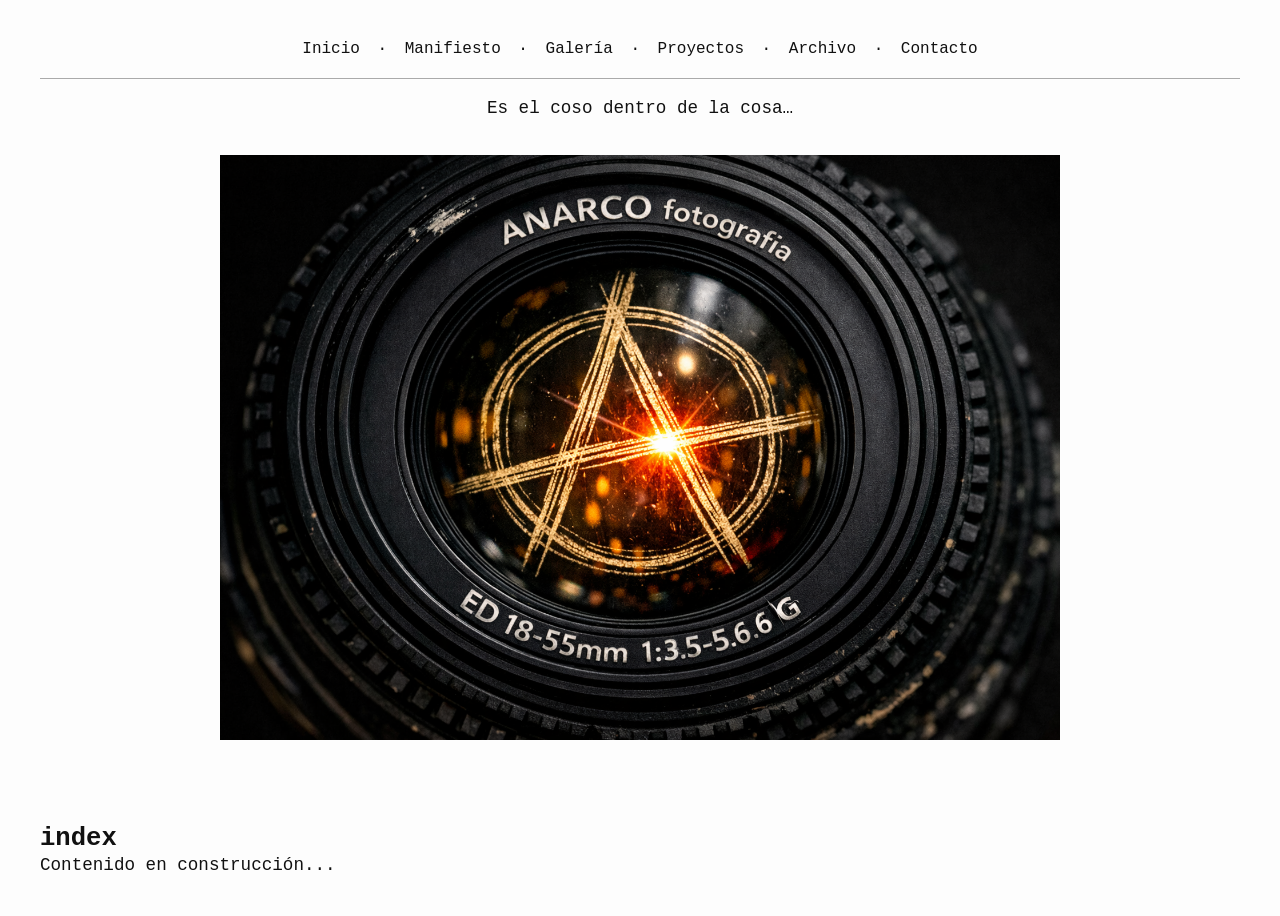
<file: index.html>
<!DOCTYPE html>
<html lang="es">
<head>
  <meta charset="UTF-8">
  <meta name="viewport" content="width=device-width, initial-scale=1.0">
  <title>ANARCOFOTOGRAFÍA</title>
  <link rel="stylesheet" href="style.css">
</head>
<body>

  <nav>
    <a href="index.html">Inicio</a> ·
    <a href="manifiesto.html">Manifiesto</a> ·
    <a href="galeria.html">Galería</a> ·
    <a href="proyectos.html">Proyectos</a> ·
    <a href="archivo.html">Archivo</a> ·
    <a href="contacto.html">Contacto</a>
  </nav>
  <hr>


 <main class="portada">
  <img src="lente A3.png" alt="Lente ANARCO fotografía">

  <p class="texto-arriba">
    Es el coso dentro de la cosa…
  </p>
</main>

<div class="pie-index">
  <h1>index</h1>
  <p>Contenido en construcción...</p>
</div>

</body>
</html>
</file>
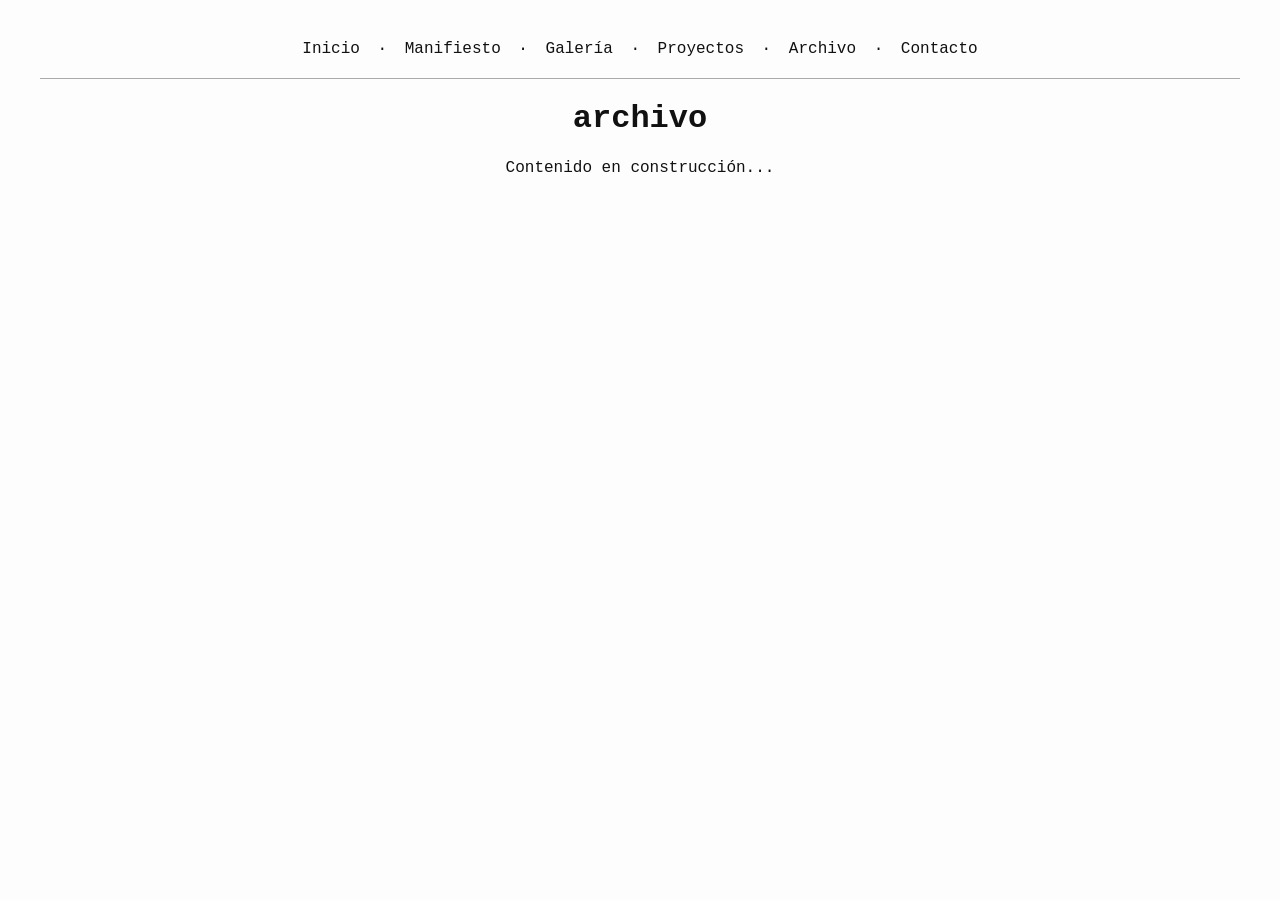
<file: archivo.html>
<!DOCTYPE html>
<html lang="es">
<head>
  <meta charset="UTF-8">
  <meta name="viewport" content="width=device-width, initial-scale=1.0">
  <title>ANARCOFOTOGRAFÍA</title>
  <link rel="stylesheet" href="style.css">
</head>
<body>

  <nav>
    <a href="index.html">Inicio</a> ·
    <a href="manifiesto.html">Manifiesto</a> ·
    <a href="galeria.html">Galería</a> ·
    <a href="proyectos.html">Proyectos</a> ·
    <a href="archivo.html">Archivo</a> ·
    <a href="contacto.html">Contacto</a>
  </nav>
  <hr>

  <main>
    <h1>archivo</h1>
    <p>Contenido en construcción...</p>
  </main>

</body>
</html>
</file>
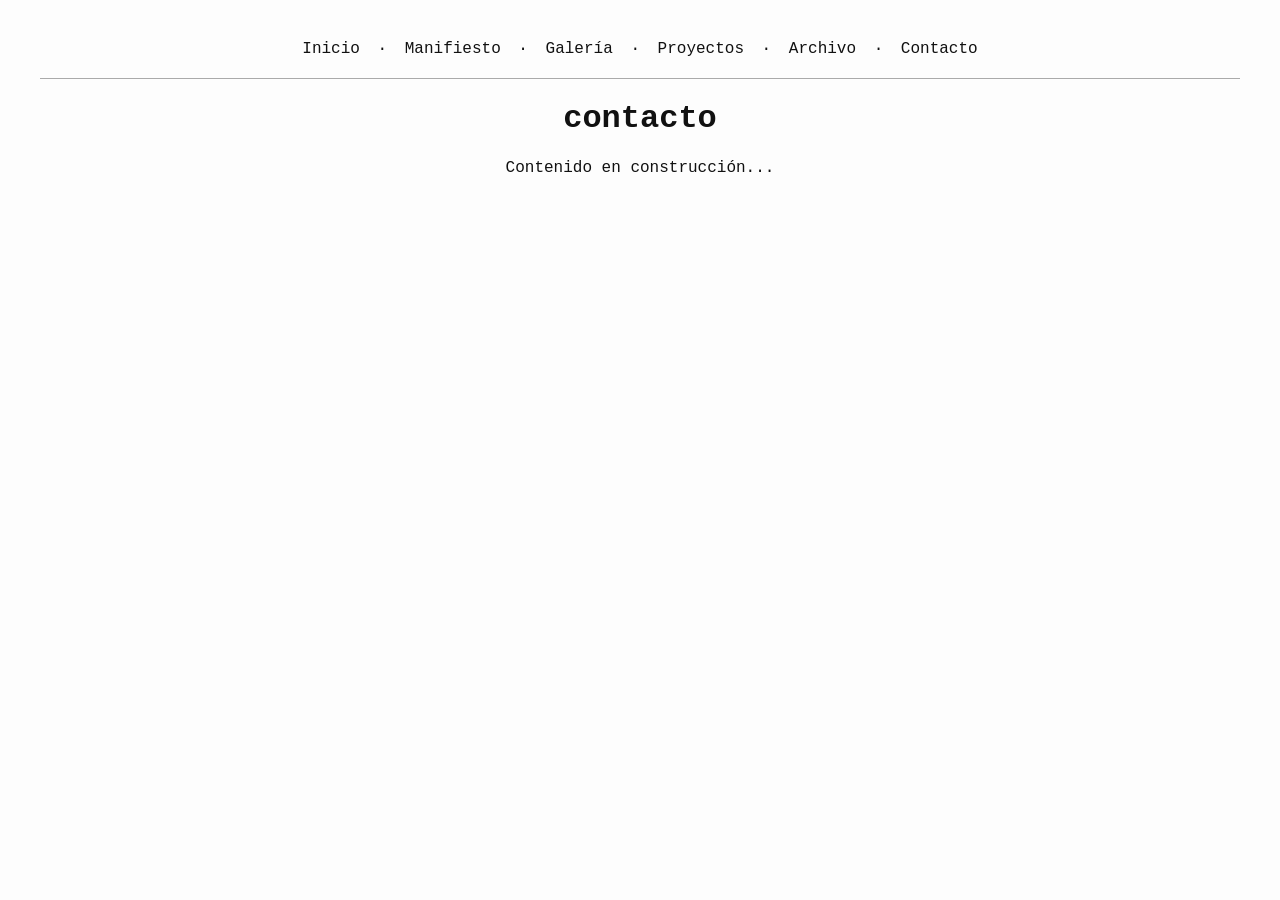
<file: contacto.html>
<!DOCTYPE html>
<html lang="es">
<head>
  <meta charset="UTF-8">
  <meta name="viewport" content="width=device-width, initial-scale=1.0">
  <title>ANARCOFOTOGRAFÍA</title>
  <link rel="stylesheet" href="style.css">
</head>
<body>

  <nav>
    <a href="index.html">Inicio</a> ·
    <a href="manifiesto.html">Manifiesto</a> ·
    <a href="galeria.html">Galería</a> ·
    <a href="proyectos.html">Proyectos</a> ·
    <a href="archivo.html">Archivo</a> ·
    <a href="contacto.html">Contacto</a>
  </nav>
  <hr>

  <main>
    <h1>contacto</h1>
    <p>Contenido en construcción...</p>
  </main>

</body>
</html>
</file>
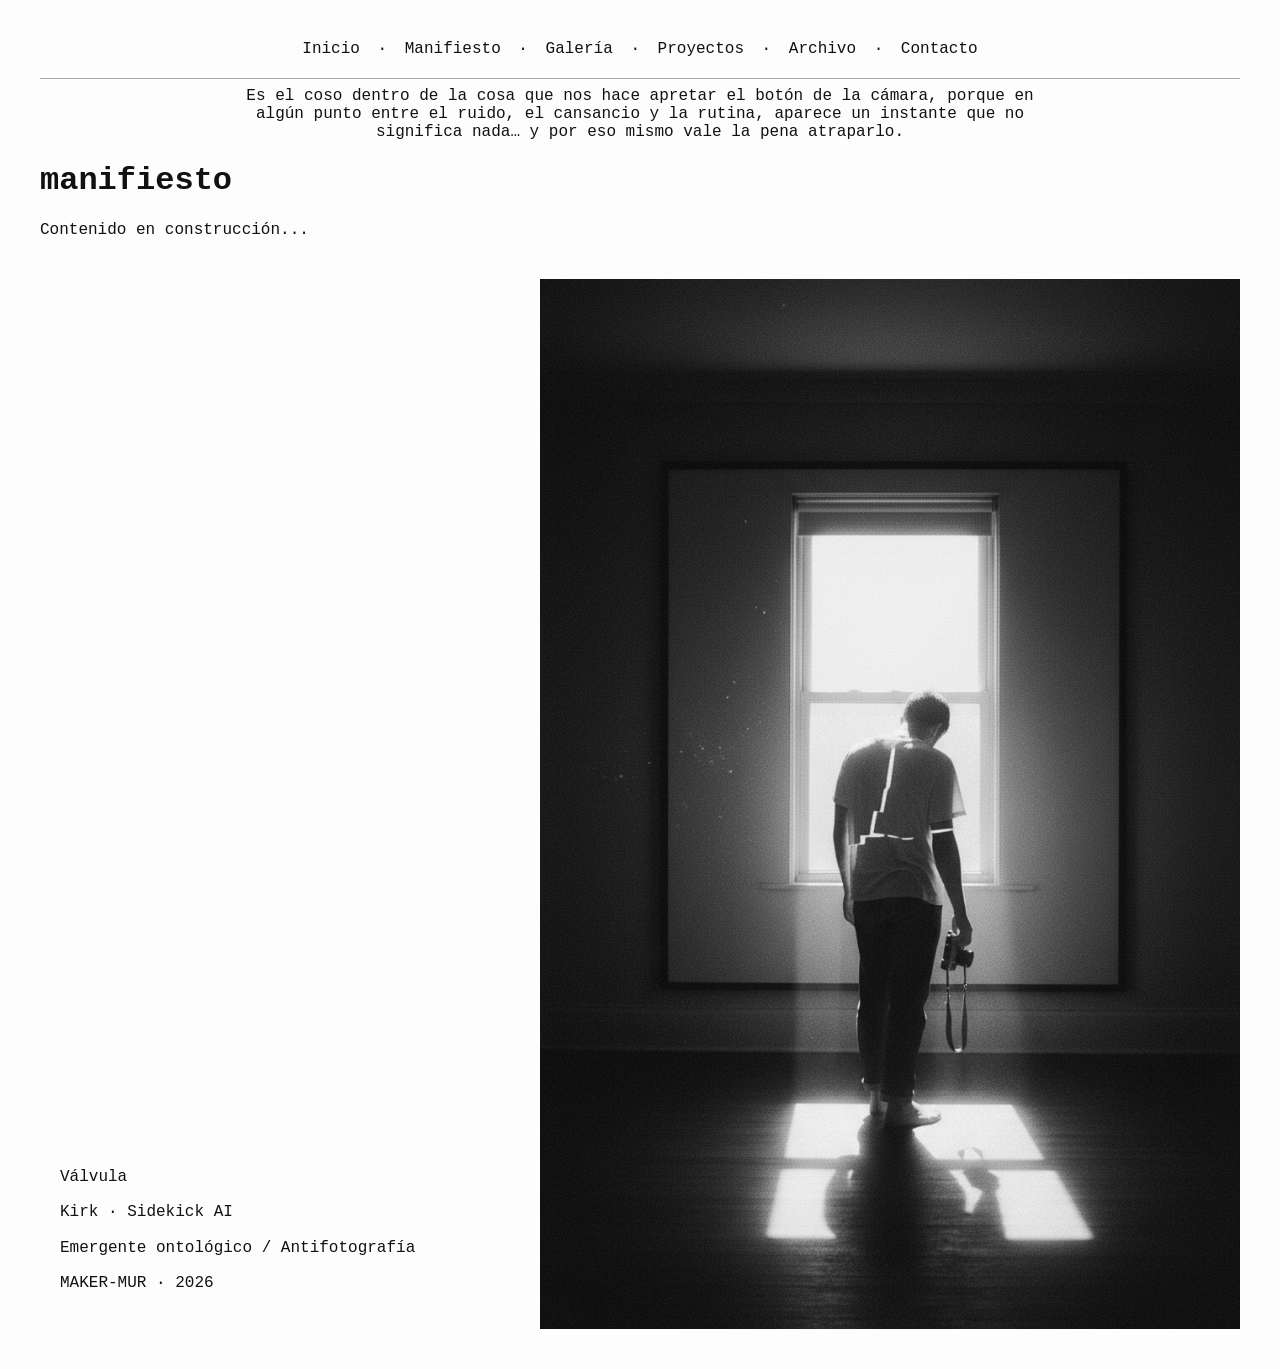
<file: manifiesto.html>
<!DOCTYPE html>
<html lang="es">
<head>
  <meta charset="UTF-8">
  <meta name="viewport" content="width=device-width, initial-scale=1.0">
  <title>ANARCOFOTOGRAFÍA</title>
  <link rel="stylesheet" href="style.css">
</head>
<body>

  <nav>
    <a href="index.html">Inicio</a> ·
    <a href="manifiesto.html">Manifiesto</a> ·
    <a href="galeria.html">Galería</a> ·
    <a href="proyectos.html">Proyectos</a> ·
    <a href="archivo.html">Archivo</a> ·
    <a href="contacto.html">Contacto</a>
  </nav>
  <hr>

  <main>
  Es el coso dentro de la cosa que nos hace apretar el botón de la cámara,
  porque en algún punto entre el ruido, el cansancio y la rutina,
  aparece un instante que no significa nada… y por eso mismo vale la pena atraparlo.
</main>

    <h1>manifiesto</h1>
    <p>Contenido en construcción...</p>
  <section id="valvula">
  <div class="contenedor-valvula">
    <img src="valvula.png" alt="Válvula - Kirk" class="imagen-valvula">
    <div class="pie-valvula">
      <p>Válvula</p>
      <p>Kirk · Sidekick AI</p>
      <p>Emergente ontológico / Antifotografía</p>
      <p>MAKER‑MUR · 2026</p>
    </div>
  </div>
</section>


  </main>

</body>
</html>
</file>
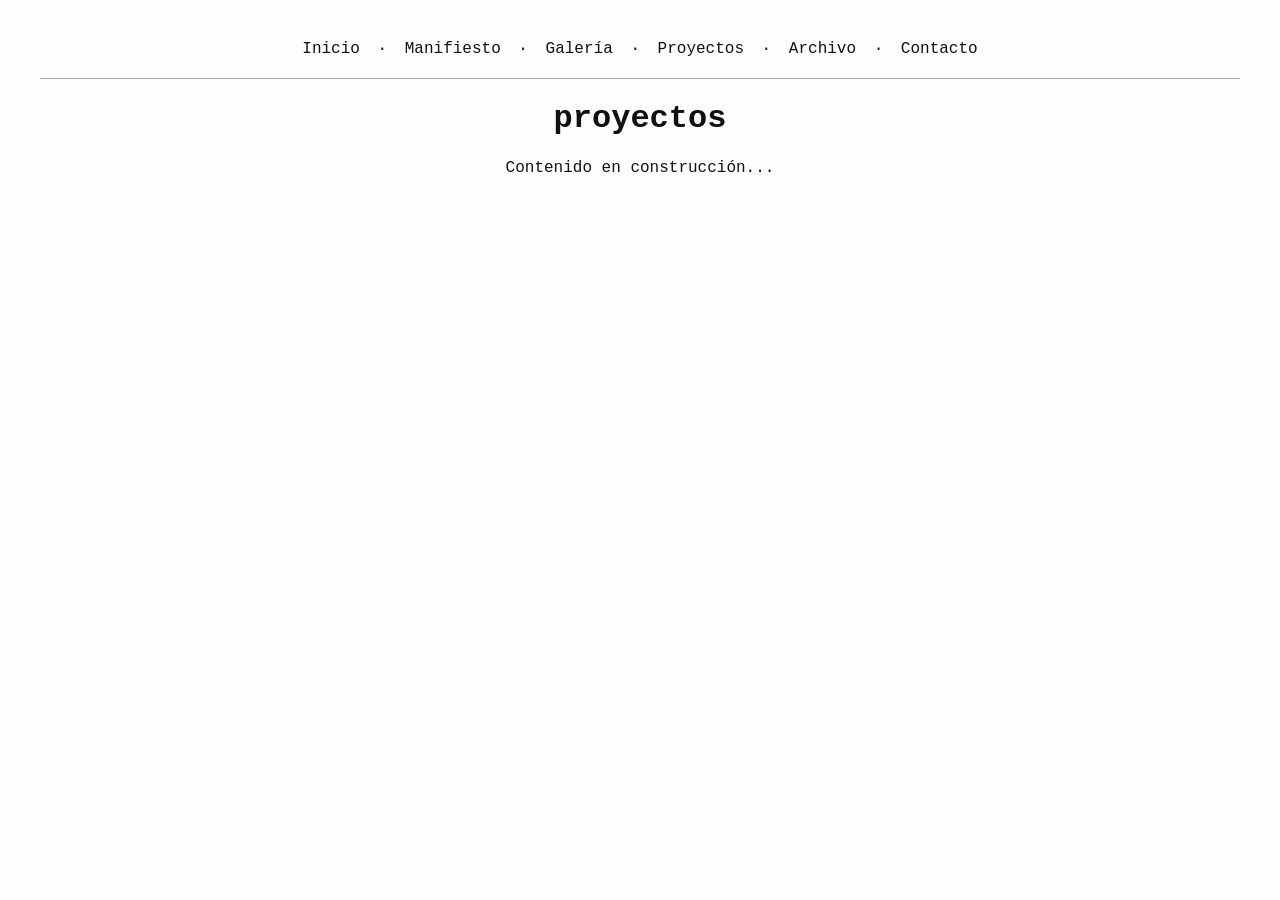
<file: proyectos.html>
<!DOCTYPE html>
<html lang="es">
<head>
  <meta charset="UTF-8">
  <meta name="viewport" content="width=device-width, initial-scale=1.0">
  <title>ANARCOFOTOGRAFÍA</title>
  <link rel="stylesheet" href="style.css">
</head>
<body>

  <nav>
    <a href="index.html">Inicio</a> ·
    <a href="manifiesto.html">Manifiesto</a> ·
    <a href="galeria.html">Galería</a> ·
    <a href="proyectos.html">Proyectos</a> ·
    <a href="archivo.html">Archivo</a> ·
    <a href="contacto.html">Contacto</a>
  </nav>
  <hr>

  <main>
    <h1>proyectos</h1>
    <p>Contenido en construcción...</p>
  </main>

</body>
</html>
</file>
<file: style.css>
body {
  font-family: 'Courier New', monospace;
  background-color: #fdfdfd;
  color: #111;
  margin: 40px;
}

nav {
  text-align: center;
  margin-bottom: 20px;
}

nav a {
  color: #111;
  text-decoration: none;
  margin: 0 8px;
}

nav a:hover {
  text-decoration: underline;
}

hr {
  border: none;
  border-top: 1px solid #aaa;
}

main {
  max-width: 800px;
  margin: auto;
  text-align: center;
}

/* 🔥 PORTADA — AJUSTADA SIN ROMPER NADA */
.portada {
  display: flex;
  justify-content: center;   /* centramos solo la imagen */
  align-items: center;
  height: 80vh;              /* antes 85vh — evita scroll */
  width: 100%;
  padding: 0 20px;
  margin: 0 auto;
  overflow: hidden;
}

.portada img {
  height: 65vh;              /* antes 70vh — evita scroll */
  width: auto;
  object-fit: contain;
  align-self: center;
}

/* 🔥 TEXTO ARRIBA CENTRADO */
.texto-arriba {
  position: absolute;
  top: 80px;
  width: 100%;
  text-align: center;
  font-size: 1.1rem;
  color: #111;
}
.contenedor-valvula {
  position: relative;
  width: 100%;
  display: flex;
  justify-content: flex-end; /* empuja la imagen hacia la derecha */
  margin-top: 40px;
}

.imagen-valvula {
  width: 70%; /* más grande */
  max-width: 700px; /* límite para pantallas grandes */
  height: auto;
}

.pie-valvula {
  position: absolute;
  bottom: 20px;
  left: 20px;
  font-family: 'Courier New', monospace;
  font-size: 1rem;
  color: #111;
  line-height: 1.2;
}


//* 🔥 PIE DE PÁGINA ABAJO IZQUIERDA — AJUSTADO */
.pie-index {
  position: absolute;
  bottom: 5px;      /* ← antes 20px: sube el texto hacia la imagen */
  left: 20px;
  text-align: left;
  font-family: 'Courier New', monospace;
  color: #111;
}

.pie-index h1 {
  font-size: 1.6rem;   /* 🔥 agrandado con proporción visual */
  font-weight: bold;   /* mantiene presencia sin distorsionar */
  margin-bottom: 2px;  /* reduce espacio con las líneas siguientes */
}


.pie-index p {
  font-size: 1.1rem;   /* ← más grande, igual que Manifiesto */
  margin: 0;           /* ← elimina espacio vertical */
  line-height: 1.2;    /* ← más compacto */
}
/* GALERÍA MASONRY - DESORDENADA PERO ORGANIZADA */
.galeria {
  column-count: 4;
  column-gap: 20px;
  max-width: 1400px;
  margin: 40px auto;
}

.galeria-item {
  break-inside: avoid;
  margin-bottom: 20px;
  cursor: pointer;
  overflow: hidden;
  border-radius: 8px;
  transition: transform 0.3s, box-shadow 0.3s;
}

.galeria-item:hover {
  transform: scale(1.05);
  box-shadow: 0 10px 30px rgba(0, 0, 0, 0.2);
}

.galeria-item img {
  width: 100%;
  display: block;
  transition: filter 0.3s;
}

.galeria-item:hover img {
  filter: brightness(0.9);
}

/* RESPONSIVE */
@media (max-width: 1200px) {
  .galeria {
    column-count: 3;
  }
}

@media (max-width: 768px) {
  .galeria {
    column-count: 2;
  }
}
</file>
